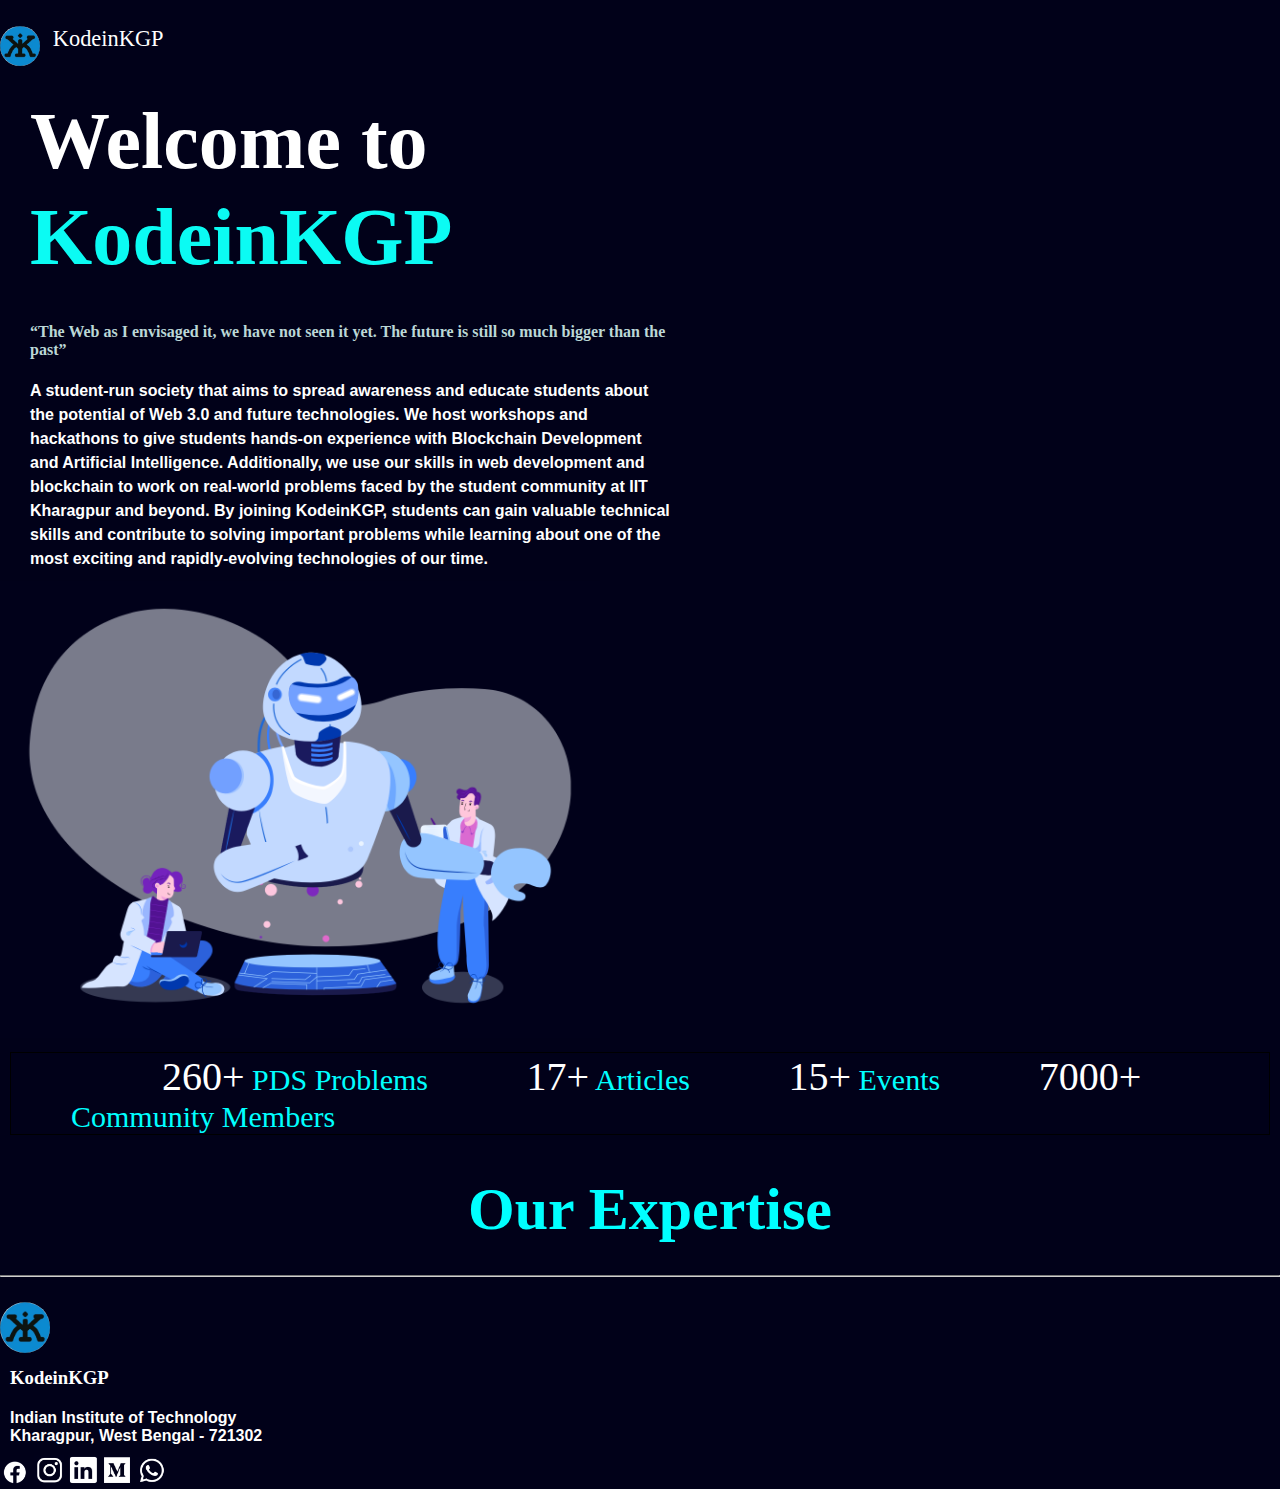
<file: index.html>
<!DOCTYPE html>
<html lang="en">

<head>
    <meta charset="UTF-8">
    <meta name="viewport" content="width=device-width, initial-scale=1.0">
    <title>KodeinKGP</title>
    <link rel="stylesheet" href="style.css">

</head>

<body>

    <header class="navbar">
        <img width=40px src="img1.png" style="border-radius: 50% ;">
        <div class="name">KodeinKGP</div>
        <nav>
            <ul>
                <li><a class="nav_link" href="">Home</a></li>
                <li><a class="nav_link" href="">PDS_Bank</a></li>
                <li><a class="nav_link" href="">Articles</a></li>
                <li><a class="nav_link" href="./teams.html">Teams</a></li>
                <li><a class="nav_link" href="">Events</a></li>
            </ul>
        </nav>
    </header>

    <div class="intro">

        <div class="heading">
            <h1>Welcome to</h1>
        </div>
        <div class="heading2">
            <h1>KodeinKGP</h1>
        </div>
        <div class="heading3">
            <h4>“The Web as I envisaged it, we have not seen it yet. The future is still so much bigger than the past”
            </h4>
        </div>
        <div class="heading4">
            <h4>A student-run society that aims to spread awareness and educate students about the potential of Web 3.0
                and
                future technologies. We host workshops and hackathons to give students hands-on experience with
                Blockchain
                Development and Artificial Intelligence. Additionally, we use our skills in web development and
                blockchain
                to work on real-world problems faced by the student community at IIT Kharagpur and beyond. By joining
                KodeinKGP, students can gain valuable technical skills and contribute to solving important problems
                while
                learning about one of the most exciting and rapidly-evolving technologies of our time.</h4>
        </div>
    </div>
    <div><img width=600px src="img2.png">

        <div class="capsules">
            <span class="capsule-content" id="txt1">260+</span>
            <span>PDS Problems</span>

            <span class="capsule-content" id="txt2">17+</span>
            <span>Articles</span>

            <span class="capsule-content" id="txt3">15+</span>
            <span>Events</span>

            <span class="capsule-content" id="txt4">7000+</span>
            <span>Community Members</span>
        </div>

        <div class="heading5">
            <h1>Our Expertise</h1>
        </div>
    <hr />
        <footer>
            <p>
            <div><img width=50px src="img1.png" style="border-radius:50% ;"></div>
            <h3 class="footer_content1">KodeinKGP</h3>
            <h4 class="footer_content2">Indian Institute of Technology Kharagpur,
                West Bengal - 721302</h4>
            <span><a href="https://www.facebook.com/kodeinkgp?mibextid=ZbWKwL"><img class="media_icon" width=30px
                        src="facebook.png"></a></span>
            <span><a href="https://www.instagram.com/kodeinkgp_iitkgp/?igsh=cmhyMXM3YTA5YzZm"><img class="media_icon"
                        width=30px src="insta.png"></a></span>
            <span><a href="https://www.linkedin.com/company/kodeinkgp/"><img class="media_icon" width=30px
                        src="linkedin.png"></a></span>
            <span><a href="https://medium.com/@kodeinkgp"><img class="media_icon" width=30px
                        src="medium.png"></a></span>
            <span><a href="https://chat.whatsapp.com/IFt69sSqZsu7FlRWl3EIbk"><img class="media_icon" width=30px
                        src="what.png"></a></span>
            </p>

        </footer>
</body>

</html>
</file>
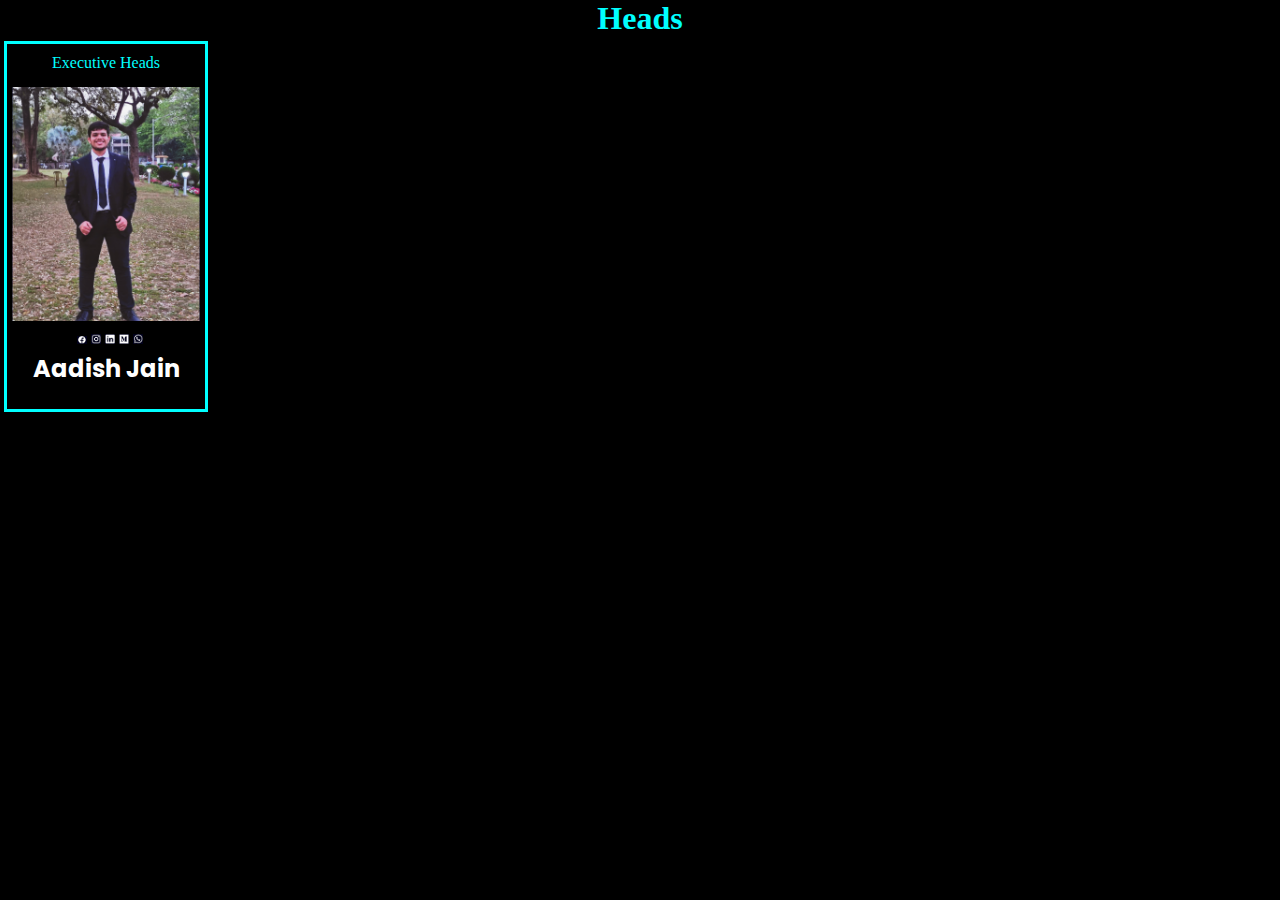
<file: teams.html>
<!DOCTYPE html>
<html lang="en">
<head>
    <meta charset="UTF-8">
    <meta name="viewport" content="width=device-width, initial-scale=1.0">
    <title>Teams</title>
    <link rel="stylesheet" href="teams.css">
</head>
<body>
    <div class="heading"><h1>Heads</h1></div>
    <div class="card"> 
        <div class="post">Executive Heads</div>
        <div class="image">
            <img width="188" src="img3.png" alt="">
        </div>

        <p>
            <span id="pad"><a href="https://www.facebook.com/kodeinkgp?mibextid=ZbWKwL"><img class="media_icon" width =10px src="facebook.png"></a></span>
          <span><a href="https://www.instagram.com/kodeinkgp_iitkgp/?igsh=cmhyMXM3YTA5YzZm"><img class="media_icon" width = 10px src="insta.png"></a></span>
          <span><a href="https://www.linkedin.com/company/kodeinkgp/"><img class="media_icon" width = 10px src="linkedin.png"></a></span>
          <span><a href="https://medium.com/@kodeinkgp"><img class="media_icon" width = 10px src="medium.png"></a></span>
          <span><a href="https://chat.whatsapp.com/IFt69sSqZsu7FlRWl3EIbk"><img class="media_icon" width = 10px src="what.png"></a></span>
        </p>
       
        <div class="content">
            <h2>Aadish Jain</h2>
            
        </div>
        
</body>
</html>
</file>
<file: style.css>
* {
    background-color: rgb(1, 1, 25);
    padding: 0;
    margin: 0;
}

.name {
    color: white;
    vertical-align: middle;
    margin-left: 1%;
    font-size: 1.4rem;
}

.nav {
    color: white;
    padding: 8px;
}

.navbar {
    display: flex;
    margin-top: 2%;
}

ul {
    display: flex;
    margin-left: 500%;
}

li {
    list-style: none;
}

.nav_link {
    color: white;
    text-decoration: none;
    margin: 15%;
}

.intro {
    float: left;
}

.heading {
    color: white;
    padding: 30px 10px 5px 30px;
    max-width: 50vmax;
    font-size: 40px;
}

.heading2 {
    color: rgb(11, 251, 243);
    padding: 0px 100px 30px 30px;
    max-width: 50vmax;
    font-size: 40px;
}

.heading3 {
    color: rgb(187, 215, 214);
    padding: 10px 30px;
    max-width: 50vmax;
}

.heading4 {
    color: rgb(255, 255, 255);
    padding: 10px 30px;
    font-weight: normal;
    font-family: Arial, Helvetica, sans-serif;
    max-width: 50vmax;
    line-height: 1.5;
}

.capsules {
    padding: 0 28px 0 14px;
    border: 1px solid rgb(0, 0, 0);
    padding: 0px 60px;
    font-size: 30px;
    font-family: 'Times New Roman', Times, serif;
    color: aqua;
    margin: 10px;
}

.capsule-content {
    color: rgb(255, 255, 255);
    font-size: 40px;
    padding-left: 8%;
}

.heading5 {
    color: aqua;
    padding: 30px 10px 5px 30px;
    font-size: 30px;
    text-align: center;
}

.image {
    padding: 5px;
}

.footer_content1 {
    color: white;
    padding: 10px;
    text-align: left;
}


.footer_content2 {
    color: white;
    padding: 10px;
    text-align: left;
    font-family: Arial, Helvetica, sans-serif;
    width: 20vmax
}
hr{
    border-color: rgb(207, 207, 207);
    margin: 2% 0;
}
</file>
<file: teams.css>
@import url('https://fonts.googleapis.com/css2?family=Baloo+Bhai+2&family=Poppins:wght@300&display=swap');
*{
    background-color: black;
    margin: 0;
    padding: 0;
}
.heading{
    text-align: center;
    color: aqua;
}

.card{
    
    width: 198px; 
    border: 3px solid aqua;
    padding: 0 0 20px 0;
    margin: 4px;
}
.post{
    text-align: center;
    color: aqua;
    padding: 10px;
}
.image{
    padding: 5px;
}

.content{
    padding: 3px 3px; 
    font-family: 'Poppins', sans-serif;
    text-align: center;
    font-weight: bold;
    color: white;
}

#pad{
    padding-left: 70px ;
}
</file>
